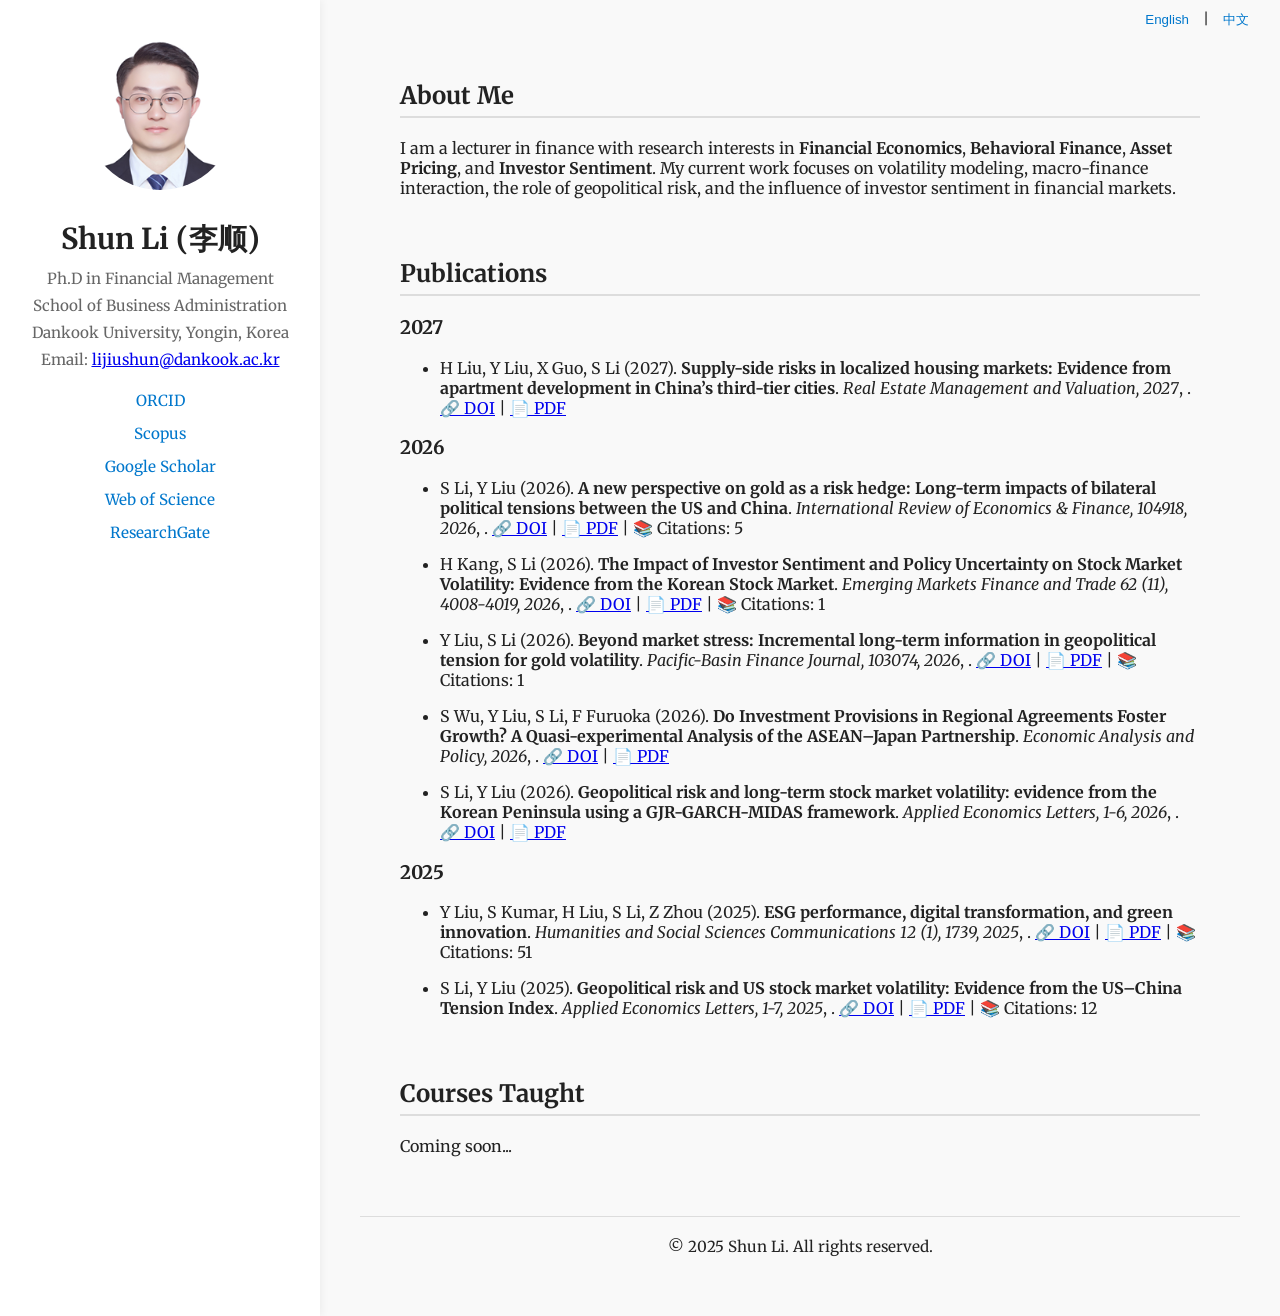
<file: ind.html>
<!DOCTYPE html>
<html lang="en">
<head>
  <meta charset="UTF-8">
  <meta name="viewport" content="width=device-width, initial-scale=1.0">
  <title>Shun Li | Academic Homepage</title>

  <link href="https://fonts.googleapis.com/css2?family=Merriweather&family=Noto+Serif+SC&display=swap" rel="stylesheet">
  <style>
    body {
      font-family: 'Merriweather', sans-serif;
      margin: 0;
      padding: 0;
      display: flex;
      min-height: 100vh;
      background-color: #f9f9f9;
      color: #222;
    }
    .sidebar {
      background-color: #fff;
      width: 280px;
      padding: 40px 20px;
      box-shadow: 2px 0 8px rgba(0, 0, 0, 0.05);
      display: flex;
      flex-direction: column;
      align-items: center;
    }
    .sidebar img {
      width: 150px;
      height: 150px;
      border-radius: 50%;
      object-fit: cover;
      margin-bottom: 20px;
    }
    .sidebar h1 {
      font-size: 1.8em;
      margin: 10px 0 5px;
      text-align: center;
    }
    .sidebar p, .sidebar .links {
      text-align: center;
      font-size: 0.95em;
      color: #666;
      margin: 4px 0;
    }
    .sidebar .links a {
      display: block;
      margin: 14px 0;
      text-decoration: none;
      color: #0077cc;
      font-size: 1em;
    }
    .sidebar .links a:hover {
      text-decoration: underline;
    }
    .content {
      flex: 1;
      padding: 40px;
    }
    section {
      max-width: 800px;
      margin: 0 auto 60px;
    }
    h2 {
      border-bottom: 2px solid #ddd;
      padding-bottom: 5px;
      margin-top: 40px;
    }
    .lang-toggle {
      position: fixed;
      top: 10px;
      right: 20px;
      font-size: 0.9em;
    }
    .lang-toggle button {
      background: none;
      border: none;
      cursor: pointer;
      margin: 0 5px;
      color: #0077cc;
    }
    .contact {
      border-top: 1px solid #ddd;
      padding: 20px;
      text-align: center;
      font-size: 0.95em;
      margin-top: 60px;
    }
    .cn { display: none; }
    @media (max-width: 768px) {
      body { flex-direction: column; }
      .sidebar { width: 100%; box-shadow: none; }
      .content { padding: 20px; }
    }
  </style>
</head>
<body>
  <div class="lang-toggle">
    <button onclick="setLang('en')">English</button> |
    <button onclick="setLang('cn')">中文</button>
  </div>

  <div class="sidebar">
    <img src="images/li.png" alt="Shun Li profile photo">
    <h1>Shun Li (李顺)</h1>
    <p>Ph.D in Financial Management</p>
    <p>School of Business Administration</p>
    <p>Dankook University, Yongin, Korea</p>
    <p>Email: <a href="mailto:lijiushun@dankook.ac.kr">lijiushun@dankook.ac.kr</a></p>
    <div class="links">
      <a href="https://orcid.org/0009-0001-7167-7479" target="_blank">ORCID</a>
      <a href="https://www.scopus.com/authid/detail.uri?authorId=59491989200" target="_blank">Scopus</a>
      <a href="https://scholar.google.com/citations?user=UdIP7WoAAAAJ&hl=en" target="_blank">Google Scholar</a>
      <a href="https://www.webofscience.com/wos/author/record/LUZ-1556-2024" target="_blank">Web of Science</a>
      <a href="https://www.researchgate.net/profile/Shun-Li-54" target="_blank">ResearchGate</a>
    </div>
  </div>

  <div class="content">
    <section>
      <h2 class="en">About Me</h2>
      <h2 class="cn">关于我</h2>
      <p class="en">I am a lecturer in finance with research interests in <strong>Financial Economics</strong>, <strong>Behavioral Finance</strong>, <strong>Asset Pricing</strong>, and <strong>Investor Sentiment</strong>. My current work focuses on volatility modeling, macro-finance interaction, the role of geopolitical risk, and the influence of investor sentiment in financial markets.</p>
      <p class="cn">我是一名金融学讲师，研究方向包括<strong>金融经济学</strong>、<strong>行为金融学</strong>、<strong>资产定价</strong>以及<strong>投资者情绪</strong>。当前研究主要聚焦于波动率建模、宏观金融互动、地缘政治风险以及投资者情绪对金融市场的影响。</p>
    </section>

    <section>
      <h2 class="en">Publications</h2>
      <h2 class="cn">学术成果</h2>
      <div id="publications-container">Loading publications...</div>
    </section>

    <section>
      <h2 class="en">Courses Taught</h2>
      <h2 class="cn">授课课程</h2>
      <p class="en">Coming soon...</p>
      <p class="cn">即将上线...</p>
    </section>

    <footer class="contact">
      &copy; 2025 Shun Li. All rights reserved.
    </footer>
  </div>

  <script>
    function setLang(lang) {
      const en = document.querySelectorAll('.en');
      const cn = document.querySelectorAll('.cn');
      if (lang === 'en') {
        en.forEach(e => e.style.display = 'block');
        cn.forEach(c => c.style.display = 'none');
      } else {
        cn.forEach(c => c.style.display = 'block');
        en.forEach(e => e.style.display = 'none');
      }
    }
    setLang('en');

    // 动态加载 JSON 并显示引用次数
    fetch('data/publications.json')
      .then(res => res.json())
      .then(data => {
        const container = document.getElementById('publications-container');
        container.innerHTML = '';

        const grouped = data.reduce((acc, pub) => {
          (acc[pub.year] = acc[pub.year] || []).push(pub);
          return acc;
        }, {});
        const years = Object.keys(grouped).sort((a,b) => b - a);

        years.forEach(year => {
          const yearDiv = document.createElement('div');
          yearDiv.className = 'pub-year';
          yearDiv.innerHTML = `<h3>${year}</h3>`;
          container.appendChild(yearDiv);

          const ul = document.createElement('ul');
          grouped[year].forEach(pub => {
            const li = document.createElement('li');
            const citationText = pub.citations ? ` | 📚 Citations: ${pub.citations}` : '';
            li.innerHTML = `
              <p>${pub.authors} (${pub.year}). <strong>${pub.title}</strong>.
              <em>${pub.journal}</em>, ${pub.pages}.
              <a href="${pub.doi}" target="_blank">🔗 DOI</a>
              | <a href="${pub.pdf}" target="_blank">📄 PDF</a>
              ${citationText}</p>`;
            ul.appendChild(li);
          });
          container.appendChild(ul);
        });
      })
      .catch(() => {
        document.getElementById('publications-container').textContent = 'Failed to load publications data.';
      });
  </script>
</body>
</html>
</file>
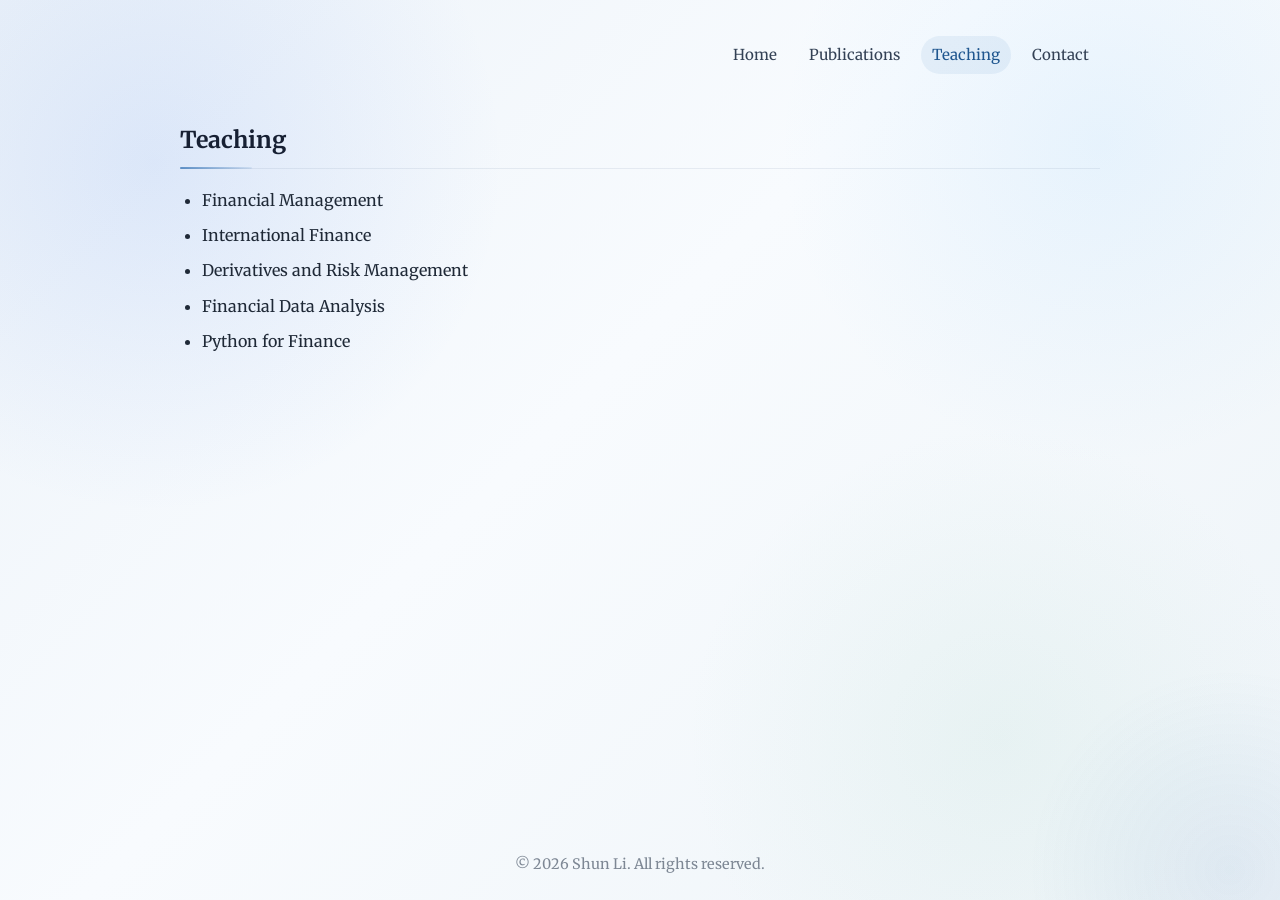
<file: teaching.html>
<!DOCTYPE html>
<html lang="en">
<head>
  <meta charset="UTF-8" />
  <meta name="viewport" content="width=device-width, initial-scale=1.0" />

  <title>Teaching | Shun Li</title>

  <meta name="description" content="Teaching experience of Shun Li." />
  <meta name="author" content="Shun Li" />

  <link href="https://fonts.googleapis.com/css2?family=Merriweather:wght@400;700&family=Noto+Serif+SC:wght@400;700&display=swap" rel="stylesheet" />

  <style>
    :root {
      --text: #1f2937;
      --muted: #5f6b7a;
      --light-muted: #7d8794;
      --line: rgba(120, 140, 170, 0.14);
      --accent: #2f6fb3;
      --accent-dark: #1f568f;
    }

    * {
      box-sizing: border-box;
    }

    html {
      scroll-behavior: smooth;
    }

    body {
      margin: 0;
      min-height: 100vh;
      position: relative;
      overflow-x: hidden;
      display: flex;
      flex-direction: column;
      background:
        radial-gradient(circle at 12% 18%, rgba(91, 141, 239, 0.14), transparent 26%),
        radial-gradient(circle at 86% 16%, rgba(120, 193, 255, 0.12), transparent 24%),
        radial-gradient(circle at 78% 82%, rgba(158, 210, 190, 0.13), transparent 25%),
        linear-gradient(135deg, #edf3f9 0%, #f8fbfe 45%, #eef4f8 100%);
      color: var(--text);
      font-family: "Merriweather", "Noto Serif SC", serif;
      line-height: 1.7;
    }

    body::before {
      content: "";
      position: fixed;
      inset: 0;
      pointer-events: none;
      background-image:
        linear-gradient(rgba(255, 255, 255, 0.20) 1px, transparent 1px),
        linear-gradient(90deg, rgba(255, 255, 255, 0.20) 1px, transparent 1px);
      background-size: 36px 36px;
      mask-image: radial-gradient(circle at center, black 35%, transparent 95%);
      opacity: 0.20;
      z-index: 0;
    }

    body::after {
      content: "";
      position: fixed;
      right: -160px;
      bottom: -180px;
      width: 420px;
      height: 420px;
      border-radius: 50%;
      background: radial-gradient(circle, rgba(47, 111, 179, 0.08), transparent 68%);
      pointer-events: none;
      z-index: 0;
    }

    a {
      color: var(--accent);
      text-decoration: none;
    }

    a:hover {
      color: var(--accent-dark);
      text-decoration: underline;
    }

    .content {
      position: relative;
      z-index: 1;
      width: 100%;
      max-width: 1100px;
      margin: 0 auto;
      padding: 32px 48px 24px;
      flex: 1;
      display: flex;
      flex-direction: column;
    }

    main {
      width: 100%;
      max-width: 920px;
      margin: 0 auto;
      flex: 1;
    }

    .top-nav {
      max-width: 920px;
      width: 100%;
      margin: 0 auto 42px;
      padding: 4px 0;
      background: transparent;
      border: none;
      box-shadow: none;
      display: flex;
      align-items: center;
      justify-content: flex-end;
    }

    .top-nav-links {
      display: flex;
      align-items: center;
      gap: 10px;
      flex-wrap: wrap;
      justify-content: flex-end;
    }

    .top-nav-links a {
      padding: 6px 11px;
      border-radius: 999px;
      color: #334155;
      font-size: 0.94rem;
      transition: all 0.2s ease;
    }

    .top-nav-links a:hover,
    .top-nav-links a.active {
      color: var(--accent-dark);
      background: rgba(47, 111, 179, 0.08);
      text-decoration: none;
    }

    section {
      margin-bottom: 42px;
      padding: 0 0 6px;
      background: transparent;
      border: none;
      box-shadow: none;
    }

    h2 {
      margin: 0 0 18px;
      padding-bottom: 9px;
      border-bottom: 1px solid var(--line);
      font-size: 1.45rem;
      position: relative;
      color: #172033;
    }

    h2::after {
      content: "";
      position: absolute;
      left: 0;
      bottom: -1px;
      width: 72px;
      height: 2px;
      border-radius: 999px;
      background: linear-gradient(90deg, rgba(47, 111, 179, 0.72), rgba(47, 111, 179, 0.10));
    }

    p {
      margin: 0 0 14px;
    }

    ul {
      margin: 0;
      padding-left: 22px;
    }

    li {
      margin-bottom: 8px;
    }

    footer {
      width: 100%;
      max-width: 920px;
      margin: auto auto 0;
      padding: 18px 0 0;
      color: var(--light-muted);
      text-align: center;
      font-size: 0.9rem;
    }

    @media (max-width: 860px) {
      .content {
        padding: 24px 18px 24px;
      }

      .top-nav {
        justify-content: flex-start;
        margin-bottom: 32px;
      }

      .top-nav-links {
        justify-content: flex-start;
      }

      section {
        margin-bottom: 34px;
      }
    }
  </style>
</head>

<body>
  <div class="content">
    <nav class="top-nav" aria-label="Main navigation">
      <div class="top-nav-links">
        <a href="index.html">Home</a>
        <a href="publications.html">Publications</a>
        <a class="active" href="teaching.html">Teaching</a>
        <a href="contact.html">Contact</a>
      </div>
    </nav>

    <main>
      <section>
        <h2>Teaching</h2>

        <ul>
          <li>Financial Management</li>
          <li>International Finance</li>
          <li>Derivatives and Risk Management</li>
          <li>Financial Data Analysis</li>
          <li>Python for Finance</li>
        </ul>
      </section>
    </main>

    <footer>
      &copy; <span id="current-year"></span> Shun Li. All rights reserved.
    </footer>
  </div>

  <script>
    document.getElementById("current-year").textContent = new Date().getFullYear();
  </script>
</body>
</html>
</file>
